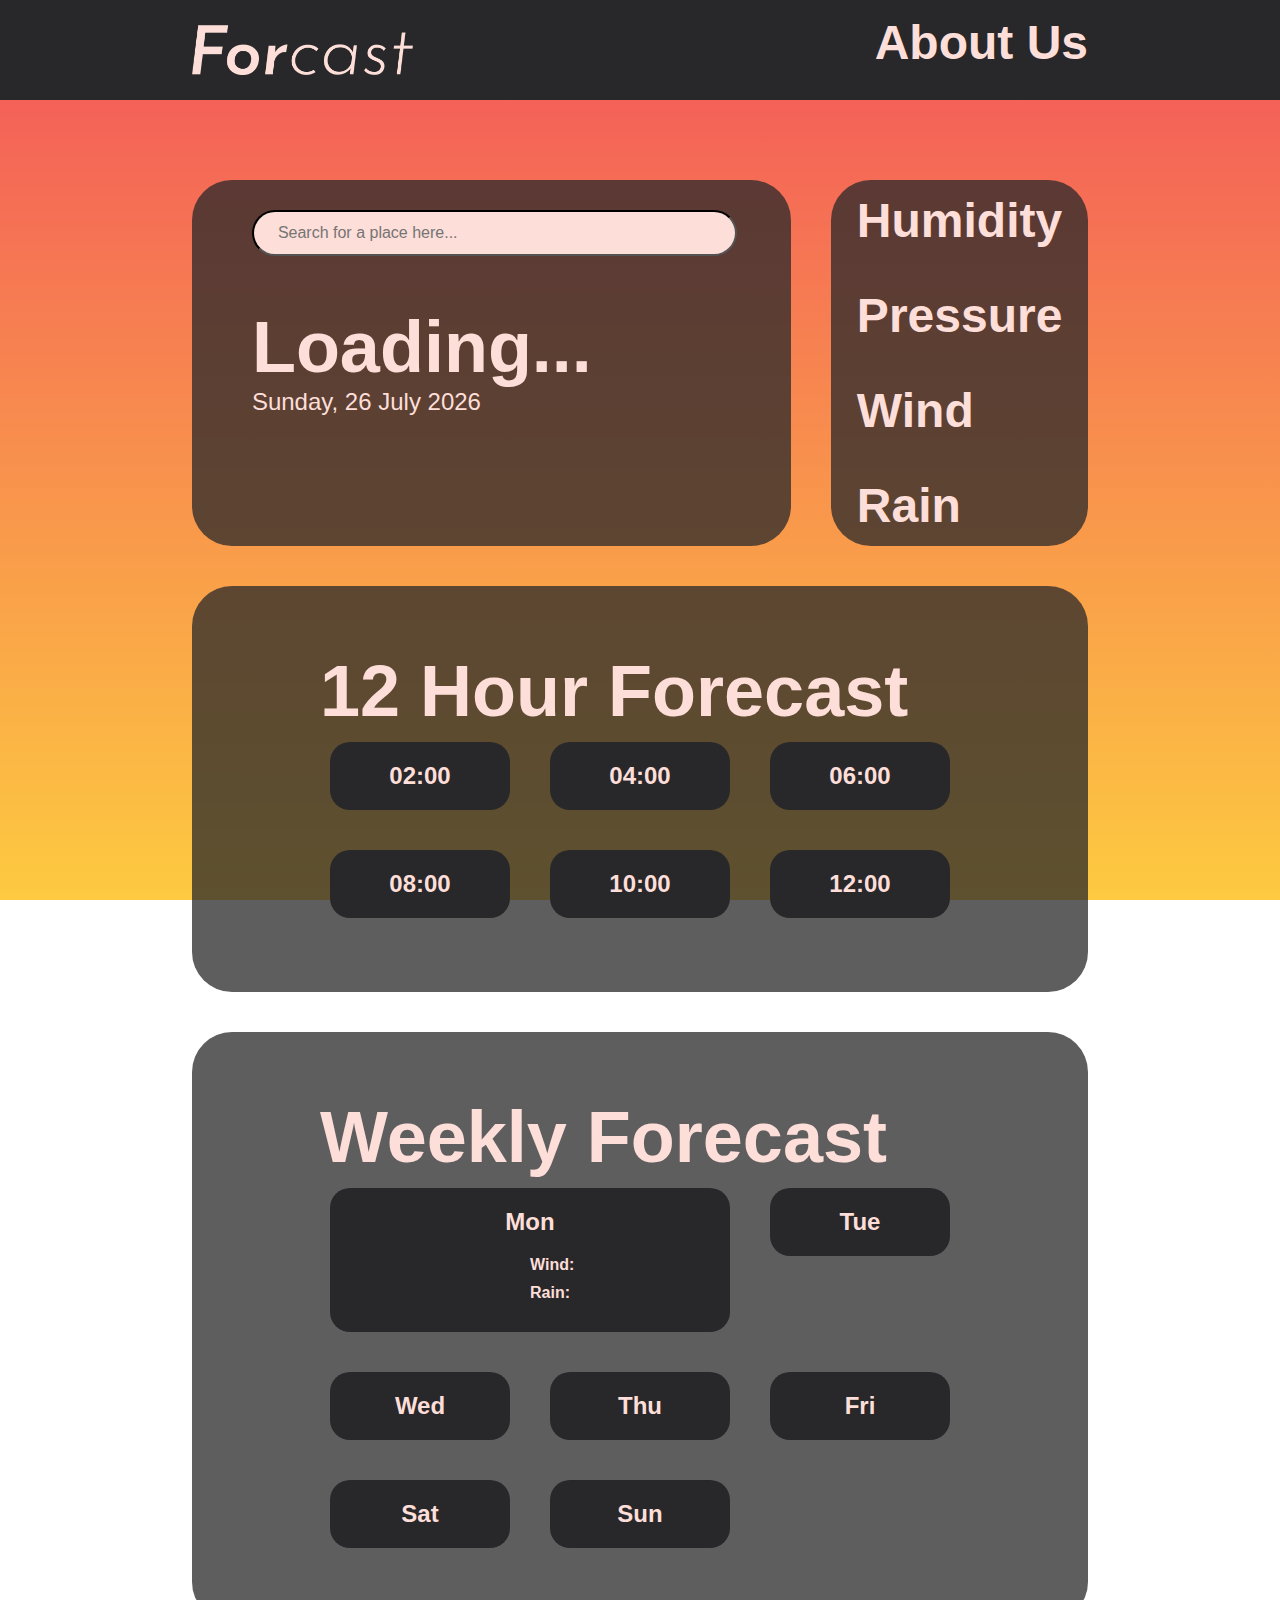
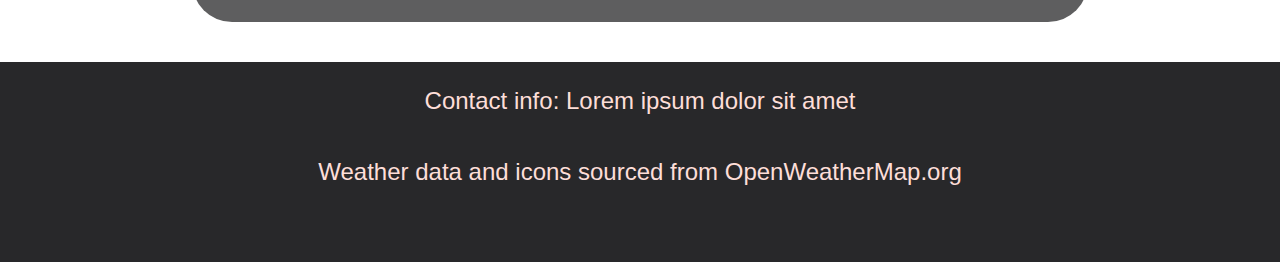
<file: index.html>
<!DOCTYPE html>
<html lang="en">
<head>
    <meta charset="UTF-8">
    <meta http-equiv="X-UA-Compatible" content="IE=edge">
    <meta name="viewport" content="width=device-width, initial-scale=1.0">
    <link rel="stylesheet" href="style.css">
    <title>Weather App</title>
</head>
<body style="margin: 0px; padding: 0px;">
    
    <nav class="navbar">
        <div class="navLogo">
            <a href="index.html">
                <img src="ForCast.png" alt="Logo">
            </a>
        </div>
        <div class="aboutUs">
            <a href="aboutUs.html"><h2>About Us</h2></a>
        </div>        
    </nav>

    <div class="mobileNavbar">
        <div class="mobileWeather">
            <a href="index.html">
                <svg width="40" height="40" viewBox="0 0 24 24" style="fill: #FDCA40;"><path d="M19.35,10.03C18.67,6.59 15.64,4 12,4C9.11,4 6.6,5.64 5.35,8.03C2.34,8.36 0,10.9 0,14C0,17.31 2.69,20 6,20H19C21.76,20 24,17.76 24,15C24,12.36 21.95,10.22 19.35,10.03Z" /></svg>
            </a>
        </div>
        <div class="mobileAboutUs">
            <a href="aboutUs.html">
                <svg width="40" height="40" viewBox="0 0 24 24"><path d="M15.07,11.25L14.17,12.17C13.45,12.89 13,13.5 13,15H11V14.5C11,13.39 11.45,12.39 12.17,11.67L13.41,10.41C13.78,10.05 14,9.55 14,9C14,7.89 13.1,7 12,7C10.9,7 10,7.9 10,9H8C8,6.79 9.79,5 12,5C14.21,5 16,6.79 16,9C16,9.88 15.64,10.67 15.07,11.25M13,19H11V17H13M12,2C6.48,2 2,6.48 2,12C2,17.52 6.48,22 12,22C17.52,22 22,17.52 22,12C22,6.47 17.5,2 12,2Z" /></svg>
            </a>
        </div>
    </div>

    <main>
        <div class="weatherContainer">
            <div class="basicWeather">
                <div>
                    <input class="searchBox" type="text" placeholder="Search for a place here...">
                </div>
                <div>
                    <h1 class="location">Loading...</h1>
                    <p class="date"></p>
                </div>
                <div class="currentWeatherContainer">
                    <h2 class="currentWeather"></h2>
                    <div class="currentWeatherIcon"></div>
                </div>
                <div>
                    <h2 class="currentTemp"></h2>
                    <p class="feelsLike" style="margin-bottom: 0px;"></p>
                </div>
            </div>
            <div class="detailedWeather">
                <div>
                    <h2>Humidity</h2>
                    <p class="humidity"></p>
                </div>
                <div>
                    <h2>Pressure</h2>
                    <p class="pressure"></p>
                </div>
                <div>
                    <h2>Wind</h2>
                    <p class="wind"></p>
                </div>
                <div>
                    <h2>Rain</h2>
                    <p class="rain" style="margin-bottom: 0px;"></p>
                </div>
            </div>
        </div>
        <div class="weeklyForecast">
            <h1>12 Hour Forecast</h1>
            <div class="weeklyForecastCardContainer">
                <div class="weatherCard">
                    <h3 class="hour2">02:00</h3>
                    <div class="cardIcon" id="hour2Icon"></div>          
                    <p class="hour2Temp"></p>
                </div>
                <div class="weatherCard">
                    <h3 class="hour4">04:00</h3>
                    <div class="cardIcon" id="hour4Icon"></div>
                    <p class="hour4Temp"></p>
                </div>
                <div class="weatherCard">
                    <h3 class="hour6">06:00</h3>
                    <div class="cardIcon" id="hour6Icon"></div>
                    <p class="hour6Temp"></p>
                </div>
                <div class="weatherCard">
                    <h3 class="hour8">08:00</h3>
                    <div class="cardIcon" id="hour8Icon"></div>
                    <p class="hour8Temp"></p>
                </div>
                <div class="weatherCard">
                    <h3 class="hour10">10:00</h3>
                    <div class="cardIcon" id="hour10Icon"></div>
                    <p class="hour10Temp"></p>
                </div>
                <div class="weatherCard">
                    <h3 class="hour12">12:00</h3>
                    <div class="cardIcon" id="hour12Icon"></div>
                    <p class="hour12Temp"></p>
                </div>
            </div>
        </div>
        <div class="weeklyForecast">
            <h1>Weekly Forecast</h1>
            <div class="weeklyForecastCardContainer">
                <div class="weatherCard" id="tomorrowCard">
                    <h3 class="day1">Mon</h3>
                    <div class="tomorrowCardContainer">
                        <div>
                            <div class="cardIcon" id="day1Icon"></div>
                            <p class="day1Temp"></p>
                        </div>
                        <div class="tomorrowDetails">
                            <p style="font-weight: bold;">Wind:</p>
                            <p class="day1Wind" style="margin-bottom: 10px;"></p>
                            <p style="font-weight: bold;">Rain:</p>
                            <p class="day1Rain" style="margin-bottom: 10px;"></p>
                        </div>
                    </div>
                </div>
                <div class="weatherCard">
                    <h3 class="day2">Tue</h3>
                    <div class="cardIcon" id="day2Icon"></div>          
                    <p class="day2Temp"></p>
                </div>
                <div class="weatherCard">
                    <h3 class="day3">Wed</h3>
                    <div class="cardIcon" id="day3Icon"></div>
                    <p class="day3Temp"></p>
                </div>
                <div class="weatherCard">
                    <h3 class="day4">Thu</h3>
                    <div class="cardIcon" id="day4Icon"></div>
                    <p class="day4Temp"></p>
                </div>
                <div class="weatherCard">
                    <h3 class="day5">Fri</h3>
                    <div class="cardIcon" id="day5Icon"></div>
                    <p class="day5Temp"></p>
                </div>
                <div class="weatherCard">
                    <h3 class="day6">Sat</h3>
                    <div class="cardIcon" id="day6Icon"></div>
                    <p class="day6Temp"></p>
                </div>
                <div class="weatherCard">
                    <h3 class="day7">Sun</h3>
                    <div class="cardIcon" id="day7Icon"></div>
                    <p class="day7Temp"></p>
                </div>
            </div>
        </div>
    </main>

    <div class="footer">
        <p>Contact info: Lorem ipsum dolor sit amet</p><br>
        <p>Weather data and icons sourced from OpenWeatherMap.org</p>
    </div>

    <script src="script.js"></script>

</body>
</html>
</file>
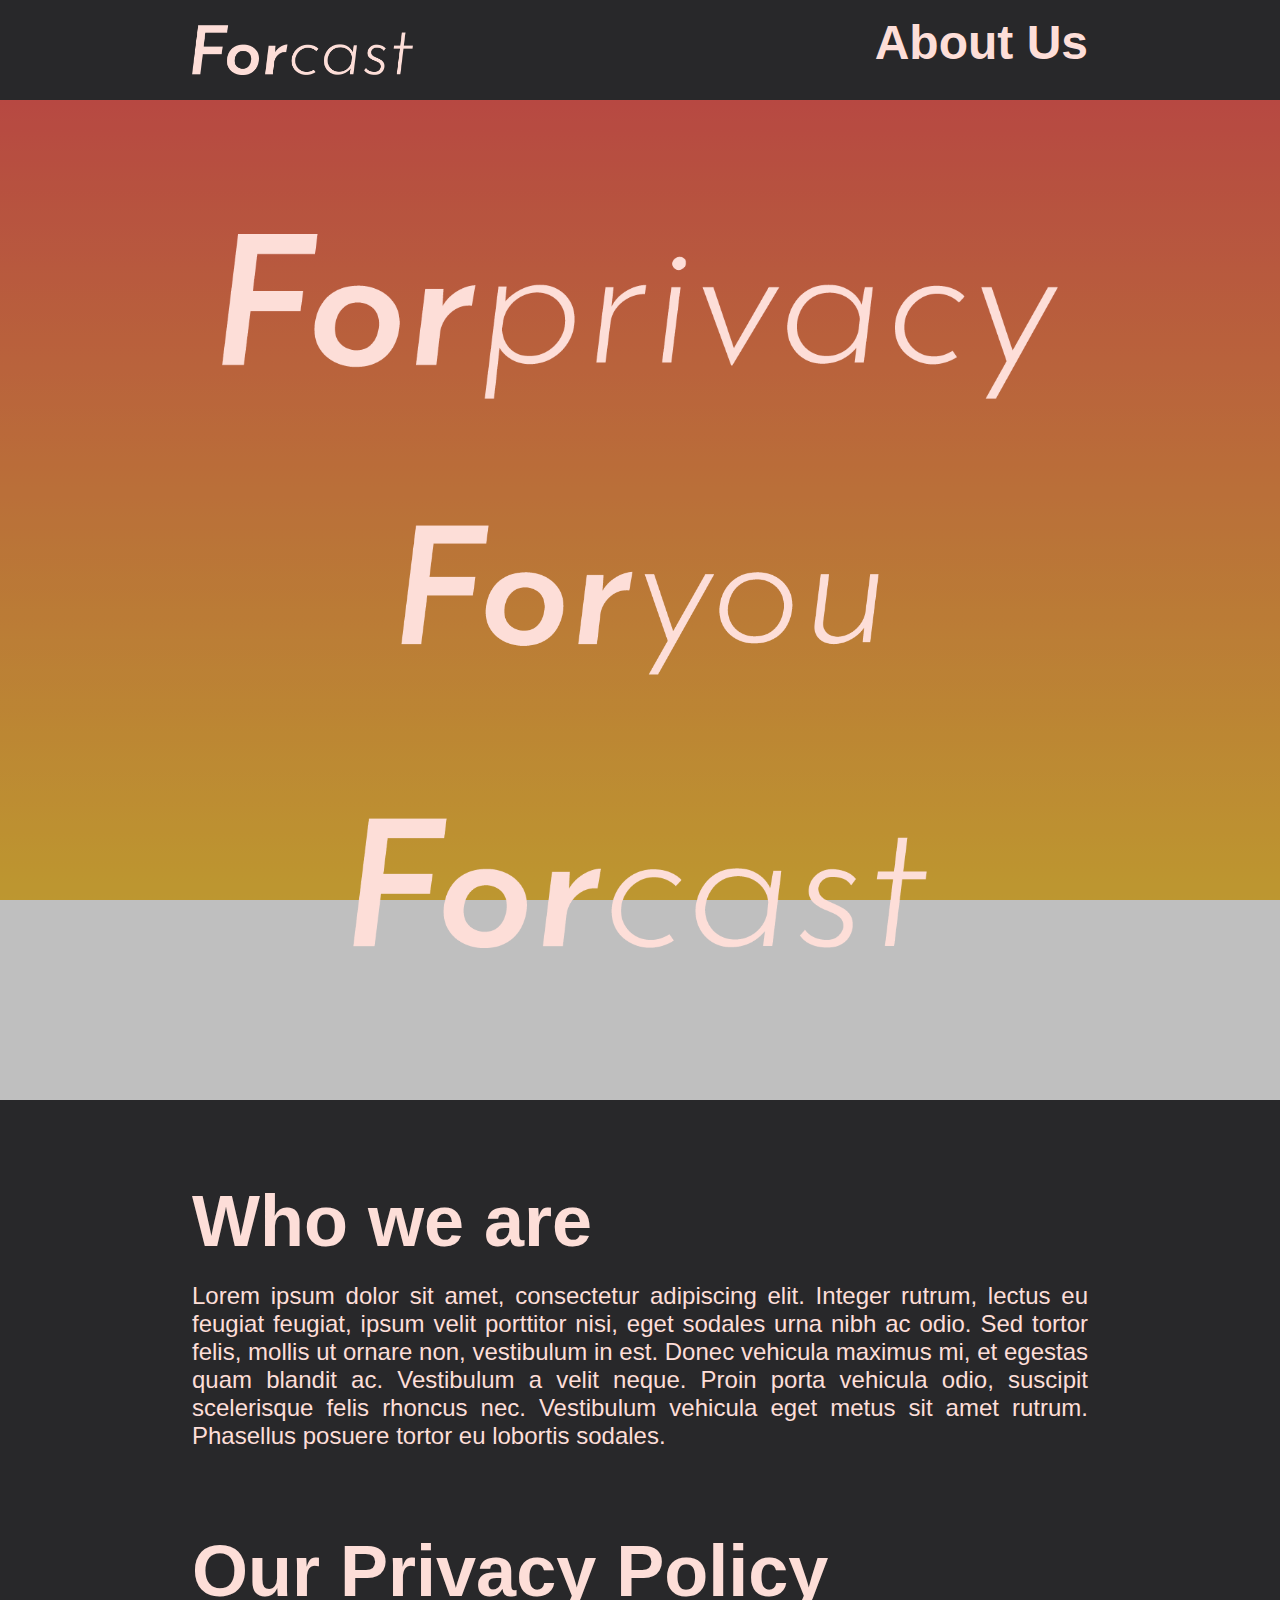
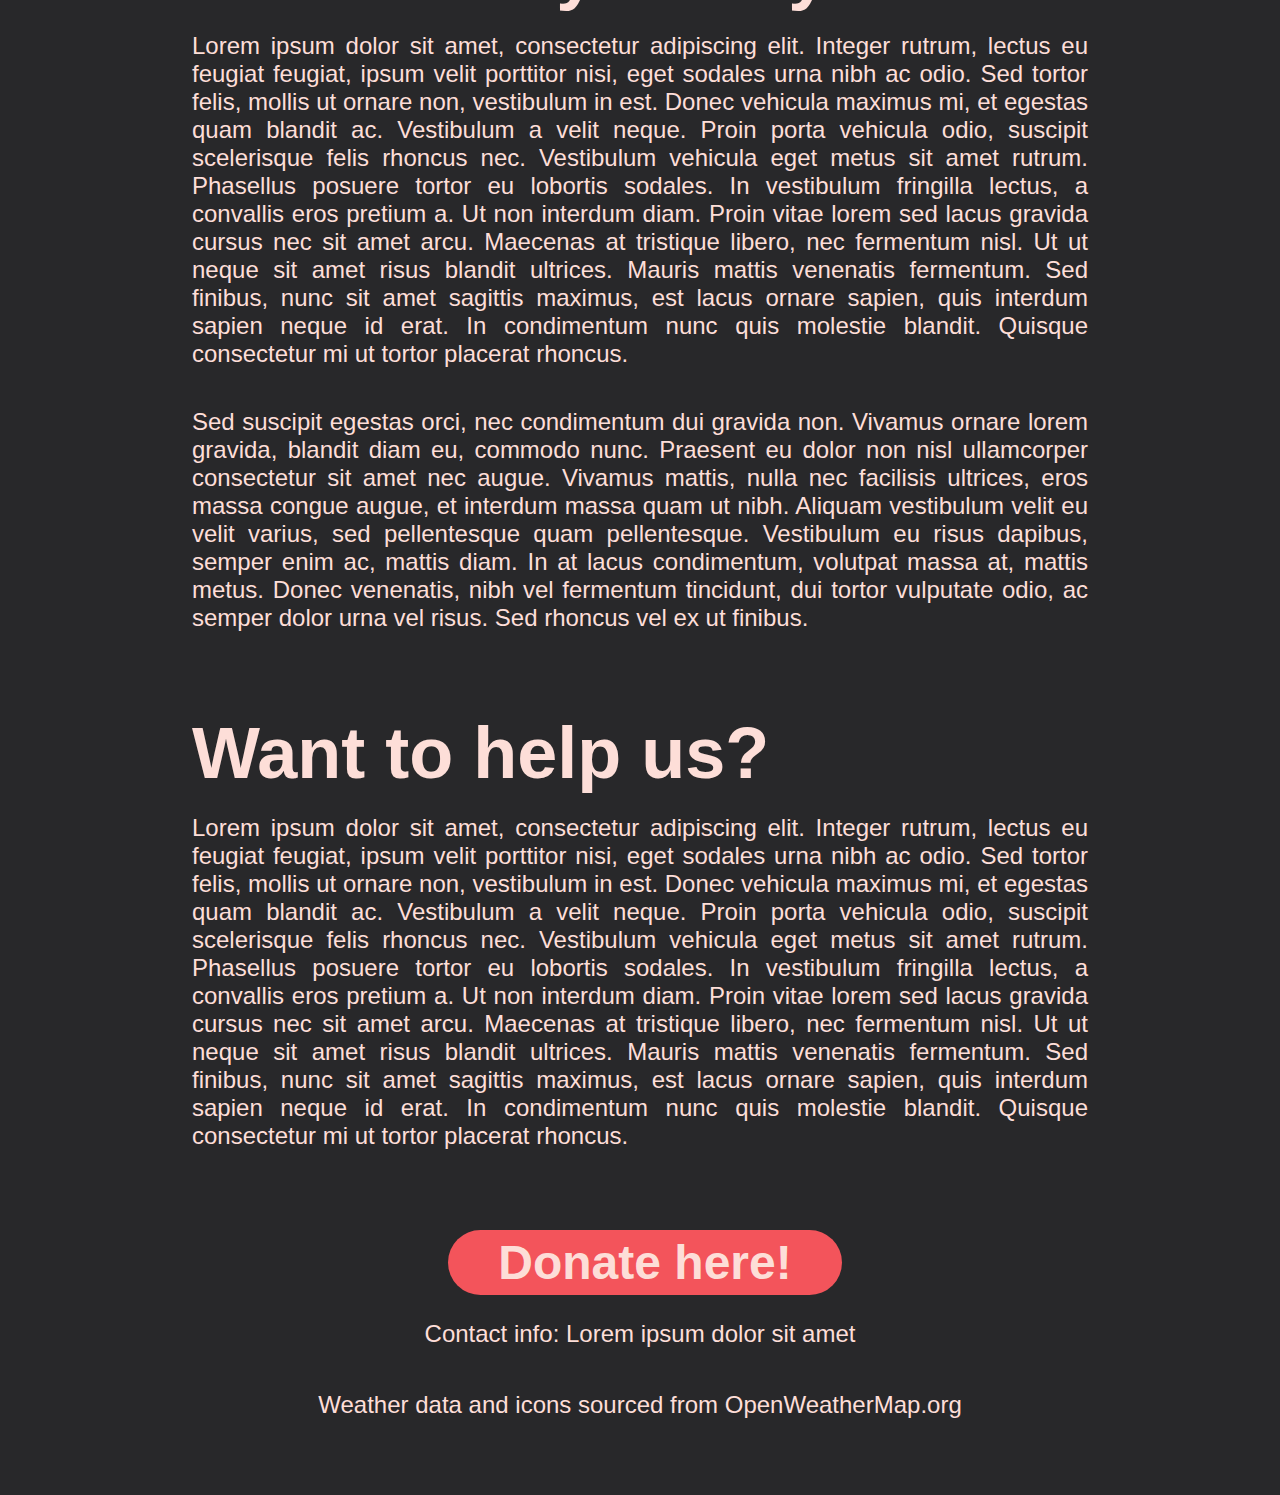
<file: aboutUs.html>
<!DOCTYPE html>
<html lang="en">
<head>
    <meta charset="UTF-8">
    <meta http-equiv="X-UA-Compatible" content="IE=edge">
    <meta name="viewport" content="width=device-width, initial-scale=1.0">
    <link rel="stylesheet" href="style.css">
    <title>Weather App</title>
</head>

<body style="margin: 0px; padding: 0px;">
    
    <nav class="navbar">
        <div class="navLogo">
            <a href="index.html">
                <img src="ForCast.png" alt="Logo">
            </a>
        </div>
        <div class="aboutUs">
            <a href="aboutUs.html"><h2>About Us</h2></a>
        </div>    
    </nav>

    <div class="mobileNavbar">
        <div class="mobileWeather">
            <a href="index.html">
                <svg width="40" height="40" viewBox="0 0 24 24"><path d="M19.35,10.03C18.67,6.59 15.64,4 12,4C9.11,4 6.6,5.64 5.35,8.03C2.34,8.36 0,10.9 0,14C0,17.31 2.69,20 6,20H19C21.76,20 24,17.76 24,15C24,12.36 21.95,10.22 19.35,10.03Z" /></svg>
            </a>
        </div>
        <div class="mobileAboutUs">
            <a href="aboutUs.html">
                <svg width="40" height="40" viewBox="0 0 24 24"style="fill: #FDCA40;"><path d="M15.07,11.25L14.17,12.17C13.45,12.89 13,13.5 13,15H11V14.5C11,13.39 11.45,12.39 12.17,11.67L13.41,10.41C13.78,10.05 14,9.55 14,9C14,7.89 13.1,7 12,7C10.9,7 10,7.9 10,9H8C8,6.79 9.79,5 12,5C14.21,5 16,6.79 16,9C16,9.88 15.64,10.67 15.07,11.25M13,19H11V17H13M12,2C6.48,2 2,6.48 2,12C2,17.52 6.48,22 12,22C17.52,22 22,17.52 22,12C22,6.47 17.5,2 12,2Z" /></svg>
            </a>
        </div>
    </div>

    <main>
        <div class="heroImageContainer">
            <img src="ForPrivacy.png" class="heroImage" id="heroImage1">
            <img src="ForYou.png" class="heroImage" id="heroImage2">
            <img src="ForCast.png" class="heroImage" id="heroImage3">
        </div>
        <div class="aboutUsTextContainer">
            <div class="aboutUsText">
                <h1 style="padding-top: 80px;">Who we are</h1>
                <p id="whoWeAreText">Lorem ipsum dolor sit amet, consectetur adipiscing elit. Integer rutrum, lectus eu feugiat feugiat, ipsum velit porttitor nisi, eget sodales urna nibh ac odio. Sed tortor felis, mollis ut ornare non, vestibulum in est. Donec vehicula maximus mi, et egestas quam blandit ac. Vestibulum a velit neque. Proin porta vehicula odio, suscipit scelerisque felis rhoncus nec. Vestibulum vehicula eget metus sit amet rutrum. Phasellus posuere tortor eu lobortis sodales.</p>
            </div>
            <div class="aboutUsText">
                <h1>Our Privacy Policy</h1>
                <p style="padding-bottom: 40px;">Lorem ipsum dolor sit amet, consectetur adipiscing elit. Integer rutrum, lectus eu feugiat feugiat, ipsum velit porttitor nisi, eget sodales urna nibh ac odio. Sed tortor felis, mollis ut ornare non, vestibulum in est. Donec vehicula maximus mi, et egestas quam blandit ac. Vestibulum a velit neque. Proin porta vehicula odio, suscipit scelerisque felis rhoncus nec. Vestibulum vehicula eget metus sit amet rutrum. Phasellus posuere tortor eu lobortis sodales. In vestibulum fringilla lectus, a convallis eros pretium a. Ut non interdum diam. Proin vitae lorem sed lacus gravida cursus nec sit amet arcu. Maecenas at tristique libero, nec fermentum nisl. Ut ut neque sit amet risus blandit ultrices. Mauris mattis venenatis fermentum. Sed finibus, nunc sit amet sagittis maximus, est lacus ornare sapien, quis interdum sapien neque id erat. In condimentum nunc quis molestie blandit. Quisque consectetur mi ut tortor placerat rhoncus.</p>
                <p>Sed suscipit egestas orci, nec condimentum dui gravida non. Vivamus ornare lorem gravida, blandit diam eu, commodo nunc. Praesent eu dolor non nisl ullamcorper consectetur sit amet nec augue. Vivamus mattis, nulla nec facilisis ultrices, eros massa congue augue, et interdum massa quam ut nibh. Aliquam vestibulum velit eu velit varius, sed pellentesque quam pellentesque. Vestibulum eu risus dapibus, semper enim ac, mattis diam. In at lacus condimentum, volutpat massa at, mattis metus. Donec venenatis, nibh vel fermentum tincidunt, dui tortor vulputate odio, ac semper dolor urna vel risus. Sed rhoncus vel ex ut finibus.</p>
            </div>
            <div class="aboutUsText">
                <h1>Want to help us?</h1>
                <p>Lorem ipsum dolor sit amet, consectetur adipiscing elit. Integer rutrum, lectus eu feugiat feugiat, ipsum velit porttitor nisi, eget sodales urna nibh ac odio. Sed tortor felis, mollis ut ornare non, vestibulum in est. Donec vehicula maximus mi, et egestas quam blandit ac. Vestibulum a velit neque. Proin porta vehicula odio, suscipit scelerisque felis rhoncus nec. Vestibulum vehicula eget metus sit amet rutrum. Phasellus posuere tortor eu lobortis sodales. In vestibulum fringilla lectus, a convallis eros pretium a. Ut non interdum diam. Proin vitae lorem sed lacus gravida cursus nec sit amet arcu. Maecenas at tristique libero, nec fermentum nisl. Ut ut neque sit amet risus blandit ultrices. Mauris mattis venenatis fermentum. Sed finibus, nunc sit amet sagittis maximus, est lacus ornare sapien, quis interdum sapien neque id erat. In condimentum nunc quis molestie blandit. Quisque consectetur mi ut tortor placerat rhoncus.</p>
            </div>
            <div class="donateButton">
                <a href="https://ko-fi.com/"><h2>Donate here!</h2></a>
            </div>
        </div>
    </main>

    <div class="footer">
        <p>Contact info: Lorem ipsum dolor sit amet</p>
        <br>
        <p>Weather data and icons sourced from OpenWeatherMap.org</p>
    </div>
</body>

</html>
</file>
<file: style.css>
/*Text*/

body{
    background-image: linear-gradient(#F3545B, #FDCA40);
    background-attachment: fixed;
    font-family: 'Segoe UI', Tahoma, Geneva, Verdana, sans-serif;
    color: #FDDED8;
}

h1{
    font-size: 72px;
    font-weight: bold;
    margin: 0px 0px 0px 0px;
}

h2{
    font-size: 48px;
    font-weight: bold;
    margin: 0px 0px 0px 0px;
}

h3{
    font-size: 24px;
    font-weight: bold;
    margin: 0px 0px 0px 0px;
}

p{
    font-size: 24px;
    margin: 0px;
}

/*Header and Footer*/

.navbar{
    display: grid;
    grid-template-columns: 1fr, 1fr, 1fr;
    height: 100px;
    width: 70%;
    padding-left: 15%;
    padding-right: 15%;
    background-color:rgba(40, 40, 42, 1.0);
}

.navLogo {
    grid-column: 1 / 2;
}

.navLogo img{
    height: 50px;
    padding: 25px 25px 25px 0%;
}

.aboutUs {
    grid-column: 2 / 3;
    text-align: right;
    margin-top: 15px;
}

.aboutUs a {
    color: #FDDED8;
    text-decoration: none;
}

.aboutUs a:hover {
    color: white;
}

.mobileNavbar {
    display: none;
    position: fixed;
    width: 100%;
    height: 60px;
    bottom: 0%;
    background-color:rgba(40, 40, 42, 1.0);
    border-top: 1px solid #FDDED8;
}

.footer {
    display: block;
    justify-content: center;
    align-items: center;
    height: 200px;
    background-color:rgba(40, 40, 42, 1.0);
}

.footer p {
    text-align: center;
    padding-top: 25px;
}

/*Container structure*/

.weatherContainer{
    display: grid;
    grid-template-columns: 7fr 3fr;
    grid-gap: 40px;
    margin-left: 15%;
    margin-right: 15%;
}

.basicWeather{
    border-radius: 40px;
    padding: 5% 10% 5% 10%;
    margin-top: 80px;
    background-color:rgba(40, 40, 42, 0.75);
}

.detailedWeather{
    border-radius: 40px;
    padding: 5% 10% 5% 10%;
    margin-top: 80px;
    background-color:rgba(40, 40, 42, 0.75);
}

.weeklyForecast{
    border-radius: 40px;
    margin: 40px 15% 40px 15%;
    padding: 5% 10% 5% 10%;
    background-color:rgba(40, 40, 42, 0.75);
}

.weeklyForecastCardContainer{
    display: grid;
    grid-template-columns: repeat(auto-fill, minmax(200px, 1fr));
    grid-gap: 20px;
    align-items: flex-start;
    justify-content: center;
}

/*Basic Weather*/

.searchBox{
    width: 95%;
    height: 40px;
    padding-left: 5%;
    margin-bottom: 50px;
    background-color: #FDDED8;
    border-radius: 40px;
    border-color: #000000;
    font-size: 16px;
    outline: none;
}

.date {
    margin-bottom: 40px;
}

.currentWeatherContainer{
    display: flex;
}

.currentWeather {
    margin-bottom: 40px;
}

/*Detailed Weather*/

.detailedWeather p {
    margin-bottom: 40px;
}

/*weekly Forecast*/

.weatherCard{
    background-color:rgba(40, 40, 42, 1.0);
    border-radius: 20px;
    padding: 20px;
    margin: 10px;
}

.weatherCard h3{
    text-align: center;
}

.weatherCard p{
    margin: 0px;
    text-align: center;
}

.cardIcon {
    display: flex;
    justify-content: center;
}

#tomorrowCard {
    grid-column: 1 / 3;
}

.tomorrowCardContainer{
    display: grid;
    grid-template-columns: 1fr 1fr;
}

.tomorrowDetails{
    margin-top: 20px;
}

.tomorrowDetails p{
    font-size: 16px;
    text-align: left;
}



/*About Us Page*/

.heroImageContainer {
    display: grid;
    grid-template-rows: 1fr 1fr 1fr;
    grid-template-columns: auto;
    height: 1000px;
    background-color: rgba(0, 0, 0, 0.25);
    justify-content: center;
    align-items: center; 
}

.heroImage {
    height: auto;
    justify-content: center;
    align-items: center; 
}

#heroImage1 {
    grid-row: 1 / 2;
    width: 70%;
    margin-top: 100px;
    margin-left: 15%;
    margin-right: 15%;
}

#heroImage2 {
    grid-row: 2 / 3;
    width: 40%;
    margin-left: 30%;
    margin-right: 30%;
}

#heroImage3 {
    grid-row: 3 / 4;
    width: 48%;
    margin-bottom: 100px;
    margin-left: 26%;
    margin-right: 26%;
}

.aboutUsTextContainer {
    background-color: rgba(40, 40, 42, 1.0);
}

.aboutUsText {
    margin-left: 15%;
    margin-right: 15%;
    text-align: justify;
}

.aboutUsText h1 {
    margin-bottom: 20px;
}

.aboutUsText p {
    padding-bottom: 80px;
}

.donateButton {
    width: 30%;
    margin-left: 35%;
    margin-right: 35%;
    padding: 5px;
    border-radius: 100px;
    background-color: #F3545B;
    text-align: center;
}

.donateButton a {
    color: #FDDED8;
    text-decoration: none;
}

.donateButton a:hover {
    color: white;
}

.donateButton:hover {
    background-color: #F57254;
}

/*Media Queries for responsive design*/
@media only screen and (max-width: 1200px) {
    
    /*Text*/
    
    h1{
        font-size: 54px;
        font-weight: bold;
        margin: 0px 0px 0px 0px;
    }
    
    h2{
        font-size: 36px;
        font-weight: bold;
        margin: 0px 0px 0px 0px;
    }
    
    h3{
        font-size: 24px;
        font-weight: bold;
        margin: 0px 0px 0px 0px;
    }

    p{
        font-size: 24px;
        margin: 0px 0px 40px 0px;
    }

    /*Header and footer*/

    .navbar {
        height: 60px;
    }

    .navLogo img {
        height: 30px;
        padding: 15px 0% 15px 15%;
    }

    .aboutUs {
        margin-top: 5px;
    }
    
    /*Container structure*/

    .weatherContainer {
        display: block;
    }

    .basicWeather {
        margin-top: 40px;
    }
    
    .detailedWeather {
        margin-top: 40px;
    }

    /*Detailed weather*/

    .detailedWeather p {
        margin-bottom: 30px;
    }

    /*About us page*/

    .heroImageContainer {
        height: 800px;
    }
}

@media only screen and (max-width: 600px) {
    h1{
        font-size: 36px;
        font-weight: bold;
        margin: 0px;
    }
    
    h2{
        font-size: 24px;
        font-weight: bold;
        margin: 0px;
    }
    
    h3{
        font-size: 16px;
        font-weight: bold;
        margin: 0px;
    }

    p{
        font-size: 16px;
        margin: 0px;
    }

    .navbar {
        display: none;
    }

    .mobileNavbar {
        display: grid;
    }

    .mobileNavbar svg {
        padding: 10px;
        fill: #FDDED8;
    }

    .mobileNavbar svg:hover {
        padding: 10px;
        fill: white;
    }

    .mobileWeather {
        grid-column: 2 / 3;
    }

    .mobileAboutUs {
        grid-column: 3 / 4;
    }



    .footer {
        display: none;
    }

    /*Container structure*/

    .basicWeather {
        border-radius: 20px;
    }

    .detailedWeather {
        border-radius: 20px;
        margin-top: 40px;
    }

    .weeklyForecast {
        border-radius: 20px;
        margin-bottom: 100px;
    }

    /*Basic weather*/

    .searchBox {
        height: 30px;
        margin-bottom: 20px;
        font-size: 12px;
    }

    .date {
        margin-bottom: 20px;
    }

    .currentWeather {
        margin-bottom: 20px;
    }

    /*Detailed weather*/

    .detailedWeather p {
        margin-bottom: 20px;
    }

    /*weekly forecast*/

    #tomorrowCard {
        grid-column: 1 / 2;
    }

    /*About us page */

    .aboutUsTextContainer {
        padding-bottom: 10px;
    }

    #heroImage1 {
        margin-top: 260px;
    }

    
    #heroImage3 {
        margin-bottom: 260px;
    }

    .donateButton {
        width: 50%;
        margin-left: 25%;
        margin-right: 25%;
        margin-bottom: 100px;
    }
}
</file>
